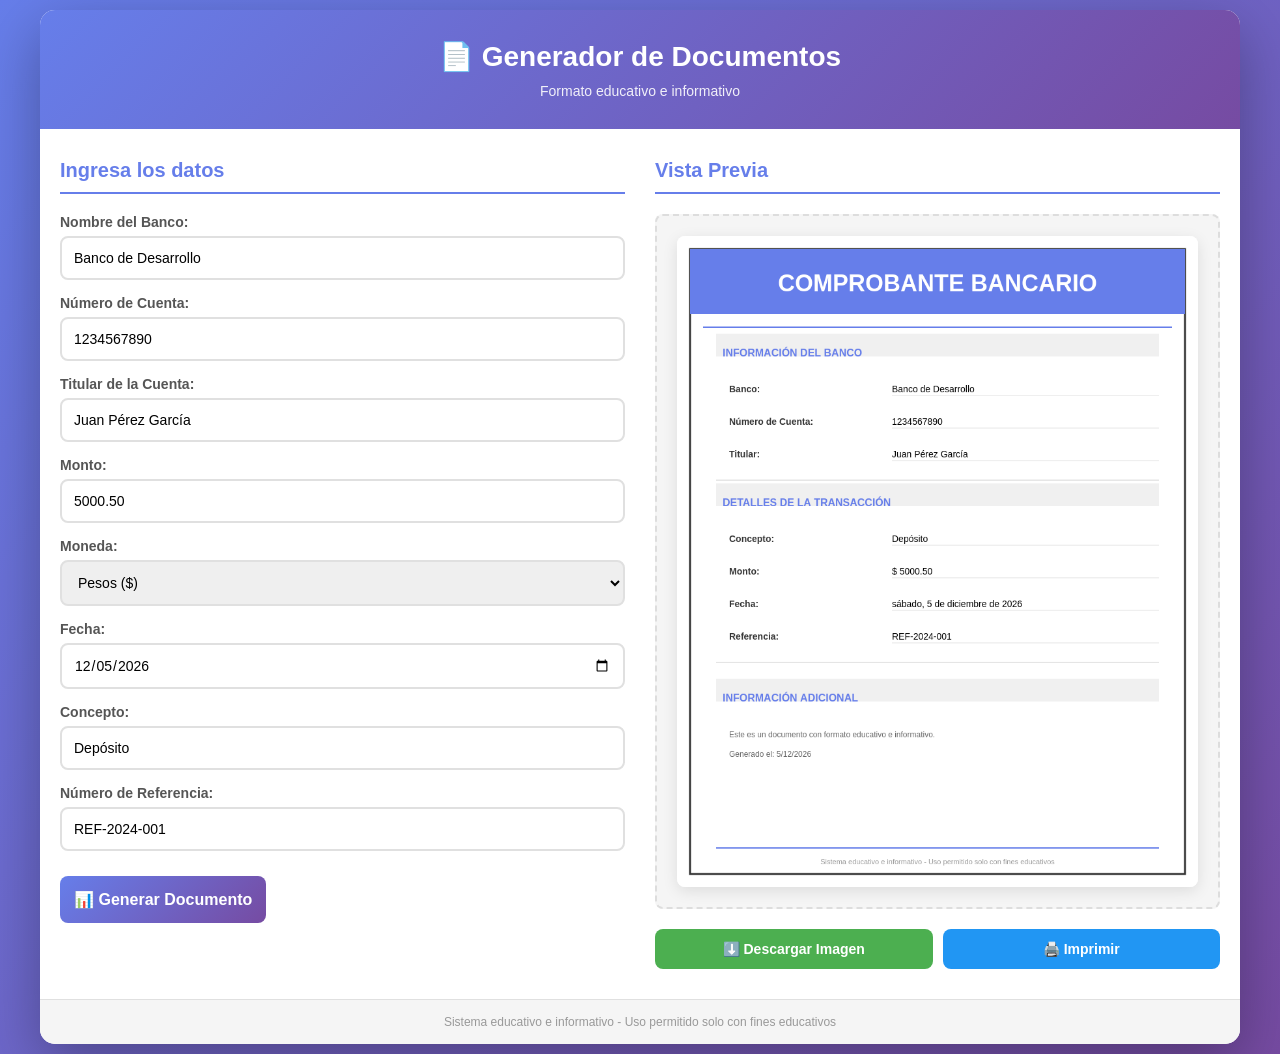
<file: index.html>
<!DOCTYPE html>
<html lang="es">
<head>
    <meta charset="UTF-8">
    <meta name="viewport" content="width=device-width, initial-scale=1.0">
    <title>Generador de Documentos Bancarios</title>
    <link rel="stylesheet" href="style.css">
</head>
<body>
    <div class="container">
        <header>
            <h1>📄 Generador de Documentos</h1>
            <p>Formato educativo e informativo</p>
        </header>

        <main>
            <section class="form-section">
                <h2>Ingresa los datos</h2>
                
                <div class="form-group">
                    <label for="banco">Nombre del Banco:</label>
                    <input type="text" id="banco" placeholder="Ej: Banco XYZ" value="Banco de Desarrollo">
                </div>

                <div class="form-group">
                    <label for="cuenta">Número de Cuenta:</label>
                    <input type="text" id="cuenta" placeholder="Ej: 1234567890" value="1234567890">
                </div>

                <div class="form-group">
                    <label for="titular">Titular de la Cuenta:</label>
                    <input type="text" id="titular" placeholder="Ej: Juan Pérez" value="Juan Pérez García">
                </div>

                <div class="form-group">
                    <label for="monto">Monto:</label>
                    <input type="number" id="monto" placeholder="Ej: 5000.50" value="5000.50" step="0.01">
                </div>

                <div class="form-group">
                    <label for="moneda">Moneda:</label>
                    <select id="moneda">
                        <option value="$">Pesos ($)</option>
                        <option value="USD">Dólares (USD)</option>
                        <option value="€">Euros (€)</option>
                    </select>
                </div>

                <div class="form-group">
                    <label for="fecha">Fecha:</label>
                    <input type="date" id="fecha">
                </div>

                <div class="form-group">
                    <label for="concepto">Concepto:</label>
                    <input type="text" id="concepto" placeholder="Ej: Depósito, Transferencia" value="Depósito">
                </div>

                <div class="form-group">
                    <label for="referencia">Número de Referencia:</label>
                    <input type="text" id="referencia" placeholder="Ej: REF-2024-001" value="REF-2024-001">
                </div>

                <button class="btn-generate" onclick="generarDocumento()">
                    📊 Generar Documento
                </button>
            </section>

            <section class="preview-section">
                <h2>Vista Previa</h2>
                <div id="canvas-container">
                    <canvas id="documento-canvas"></canvas>
                </div>
                
                <div class="button-group">
                    <button class="btn-download" onclick="descargarImagen()">
                        ⬇️ Descargar Imagen
                    </button>
                    <button class="btn-print" onclick="imprimirDocumento()">
                        🖨️ Imprimir
                    </button>
                </div>
            </section>
        </main>

        <footer>
            <p>Sistema educativo e informativo - Uso permitido solo con fines educativos</p>
        </footer>
    </div>

    <script src="script.js"></script>
</body>
</html>
</file>
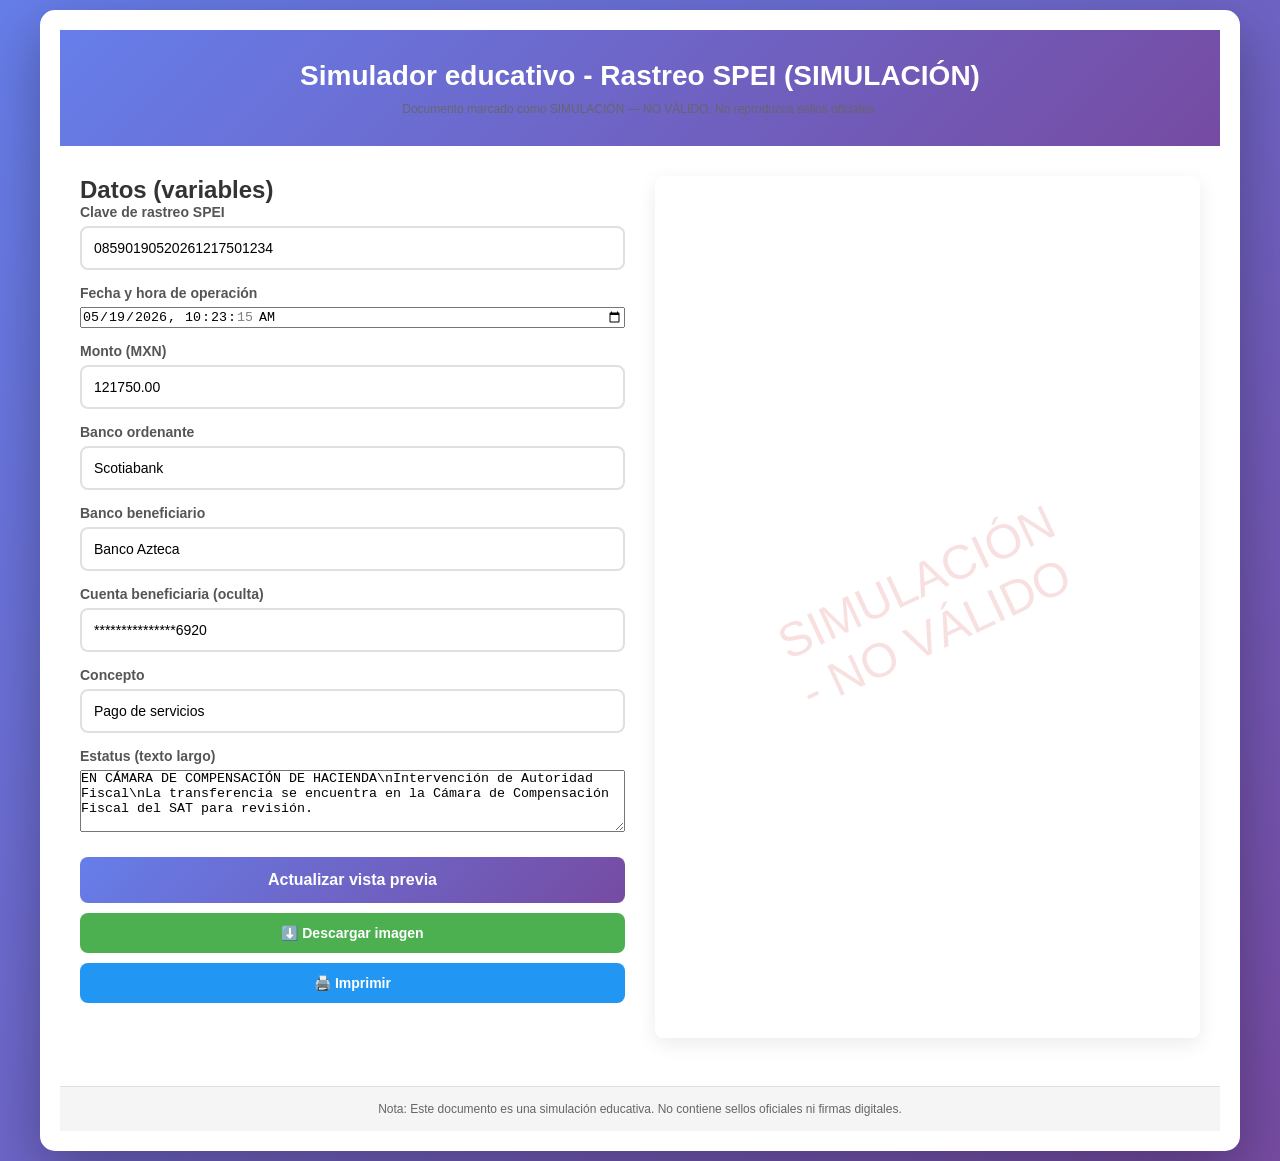
<file: spei_simulator.html>
<!DOCTYPE html>
<html lang="es">
<head>
  <meta charset="utf-8" />
  <meta name="viewport" content="width=device-width,initial-scale=1" />
  <title>Simulador - Rastreo SPEI (Simulación)</title>
  <link rel="stylesheet" href="style.css">
  <style>
    /* Ajustes específicos para el simulador */
    .sim-container { padding: 20px; }
    .sim-form { max-width: 720px; margin-bottom: 20px; }
    .sim-preview { background:#fff; padding:16px; border-radius:8px; box-shadow:0 6px 20px rgba(0,0,0,0.08); }
    .watermark { position: absolute; left:50%; top:50%; transform:translate(-50%,-50%) rotate(-25deg); font-size:48px; color:rgba(200,0,0,0.12); pointer-events:none; }
    .placeholder-logo { width:120px; height:40px; background:#eee; display:inline-block; border-radius:6px; text-align:center; line-height:40px; color:#999; font-weight:600; }
    .fixed-block { background:#f7f7f7; padding:12px; border-radius:6px; margin-bottom:12px; }
    .label-small { font-size:12px; color:#666; }
    .btn-row { display:flex; gap:10px; }
    @media (max-width:768px) { .sim-form, .sim-preview { width:100%; } }
  </style>
</head>
<body>
  <div class="container sim-container">
    <header>
      <h1>Simulador educativo - Rastreo SPEI (SIMULACIÓN)</h1>
      <p class="label-small">Documento marcado como SIMULACIÓN — NO VÁLIDO. No reproduzca sellos oficiales.</p>
    </header>

    <main>
      <section class="sim-form">
        <h2>Datos (variables)</h2>
        <div class="form-group">
          <label>Clave de rastreo SPEI</label>
          <input id="clave" class="form-control" type="text" value="08590190520261217501234">
        </div>
        <div class="form-group">
          <label>Fecha y hora de operación</label>
          <input id="fecha_op" class="form-control" type="datetime-local" value="2026-05-19T10:23:15">
        </div>
        <div class="form-group">
          <label>Monto (MXN)</label>
          <input id="monto" class="form-control" type="number" step="0.01" value="121750.00">
        </div>
        <div class="form-group">
          <label>Banco ordenante</label>
          <input id="banco_or" class="form-control" type="text" value="Scotiabank">
        </div>
        <div class="form-group">
          <label>Banco beneficiario</label>
          <input id="banco_ben" class="form-control" type="text" value="Banco Azteca">
        </div>
        <div class="form-group">
          <label>Cuenta beneficiaria (oculta)</label>
          <input id="cuenta_ben" class="form-control" type="text" value="***************6920">
        </div>
        <div class="form-group">
          <label>Concepto</label>
          <input id="concepto" class="form-control" type="text" value="Pago de servicios">
        </div>
        <div class="form-group">
          <label>Estatus (texto largo)</label>
          <textarea id="estatus_text" class="form-control" rows="4">EN CÁMARA DE COMPENSACIÓN DE HACIENDA\nIntervención de Autoridad Fiscal\nLa transferencia se encuentra en la Cámara de Compensación Fiscal del SAT para revisión.</textarea>
        </div>
        <div class="form-group btn-row">
          <button class="btn-generate" onclick="renderPreview()">Actualizar vista previa</button>
          <button class="btn-download" onclick="downloadPreview()">⬇️ Descargar imagen</button>
          <button class="btn-print" onclick="printPreview()">🖨️ Imprimir</button>
        </div>
      </section>

      <section class="sim-preview" id="preview-root" style="position:relative; max-width:820px;">
        <div class="watermark">SIMULACIÓN - NO VÁLIDO</div>
        <!-- Vista previa generada por JS -->
        <div id="preview-content"></div>
      </section>
    </main>

    <footer style="margin-top:18px;">
      <p class="label-small">Nota: Este documento es una simulación educativa. No contiene sellos oficiales ni firmas digitales.</p>
    </footer>
  </div>

  <script src="spei_simulator.js"></script>
</body>
</html>
</file>
<file: style.css>
* {
    margin: 0;
    padding: 0;
    box-sizing: border-box;
}

body {
    font-family: 'Segoe UI', Tahoma, Geneva, Verdana, sans-serif;
    background: linear-gradient(135deg, #667eea 0%, #764ba2 100%);
    min-height: 100vh;
    padding: 10px;
    color: #333;
}

.container {
    max-width: 1200px;
    margin: 0 auto;
    background: white;
    border-radius: 15px;
    box-shadow: 0 20px 60px rgba(0, 0, 0, 0.3);
    overflow: hidden;
}

header {
    background: linear-gradient(135deg, #667eea 0%, #764ba2 100%);
    color: white;
    padding: 30px 20px;
    text-align: center;
}

header h1 {
    font-size: 28px;
    margin-bottom: 10px;
}

header p {
    font-size: 14px;
    opacity: 0.9;
}

main {
    padding: 30px 20px;
    display: grid;
    grid-template-columns: 1fr 1fr;
    gap: 30px;
}

@media (max-width: 768px) {
    main {
        grid-template-columns: 1fr;
        gap: 20px;
    }
}

.form-section h2,
.preview-section h2 {
    font-size: 20px;
    margin-bottom: 20px;
    color: #667eea;
    border-bottom: 2px solid #667eea;
    padding-bottom: 10px;
}

.form-group {
    margin-bottom: 15px;
    display: flex;
    flex-direction: column;
}

label {
    font-weight: 600;
    margin-bottom: 6px;
    color: #555;
    font-size: 14px;
}

input[type="text"],
input[type="number"],
input[type="date"],
select {
    padding: 12px;
    border: 2px solid #e0e0e0;
    border-radius: 8px;
    font-size: 14px;
    transition: all 0.3s ease;
    font-family: inherit;
}

input[type="text"]:focus,
input[type="number"]:focus,
input[type="date"]:focus,
select:focus {
    outline: none;
    border-color: #667eea;
    box-shadow: 0 0 0 3px rgba(102, 126, 234, 0.1);
}

.btn-generate {
    background: linear-gradient(135deg, #667eea 0%, #764ba2 100%);
    color: white;
    padding: 14px;
    border: none;
    border-radius: 8px;
    font-size: 16px;
    font-weight: 600;
    cursor: pointer;
    transition: all 0.3s ease;
    margin-top: 10px;
}

.btn-generate:hover {
    transform: translateY(-2px);
    box-shadow: 0 10px 25px rgba(102, 126, 234, 0.4);
}

.btn-generate:active {
    transform: translateY(0);
}

.preview-section {
    display: flex;
    flex-direction: column;
}

#canvas-container {
    flex: 1;
    display: flex;
    justify-content: center;
    align-items: center;
    background: #f5f5f5;
    border-radius: 8px;
    padding: 20px;
    margin-bottom: 20px;
    min-height: 400px;
    border: 2px dashed #ddd;
    overflow: auto;
}

canvas {
    max-width: 100%;
    height: auto;
    background: white;
    border-radius: 8px;
    box-shadow: 0 4px 15px rgba(0, 0, 0, 0.1);
}

.button-group {
    display: grid;
    grid-template-columns: 1fr 1fr;
    gap: 10px;
}

@media (max-width: 480px) {
    .button-group {
        grid-template-columns: 1fr;
    }
}

.btn-download,
.btn-print {
    padding: 12px;
    border: none;
    border-radius: 8px;
    font-size: 14px;
    font-weight: 600;
    cursor: pointer;
    transition: all 0.3s ease;
}

.btn-download {
    background: #4CAF50;
    color: white;
}

.btn-download:hover {
    background: #45a049;
    transform: translateY(-2px);
}

.btn-print {
    background: #2196F3;
    color: white;
}

.btn-print:hover {
    background: #0b7dda;
    transform: translateY(-2px);
}

footer {
    background: #f5f5f5;
    text-align: center;
    padding: 15px;
    font-size: 12px;
    color: #999;
    border-top: 1px solid #e0e0e0;
}

@media (max-width: 480px) {
    header h1 {
        font-size: 22px;
    }

    main {
        padding: 15px;
    }

    .form-group {
        margin-bottom: 12px;
    }

    input[type="text"],
    input[type="number"],
    input[type="date"],
    select {
        padding: 10px;
        font-size: 16px;
    }
}
</file>
